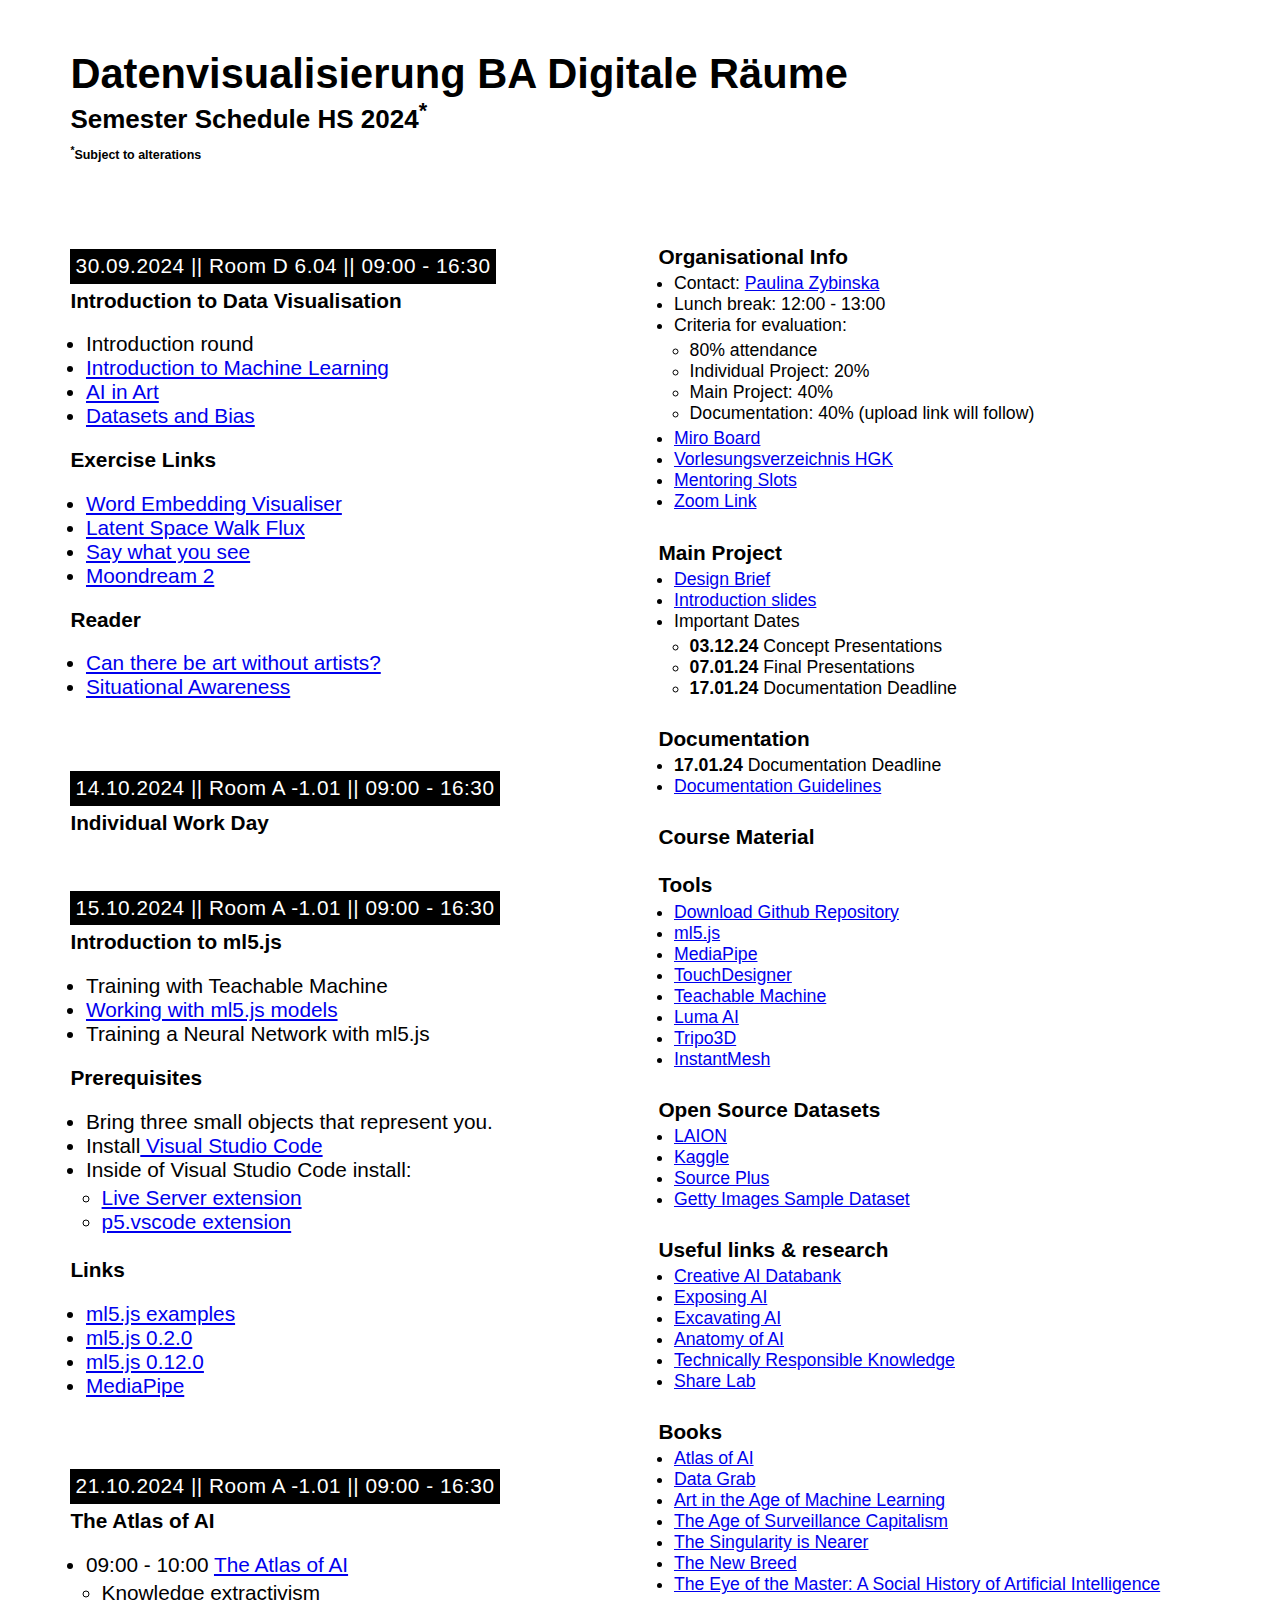
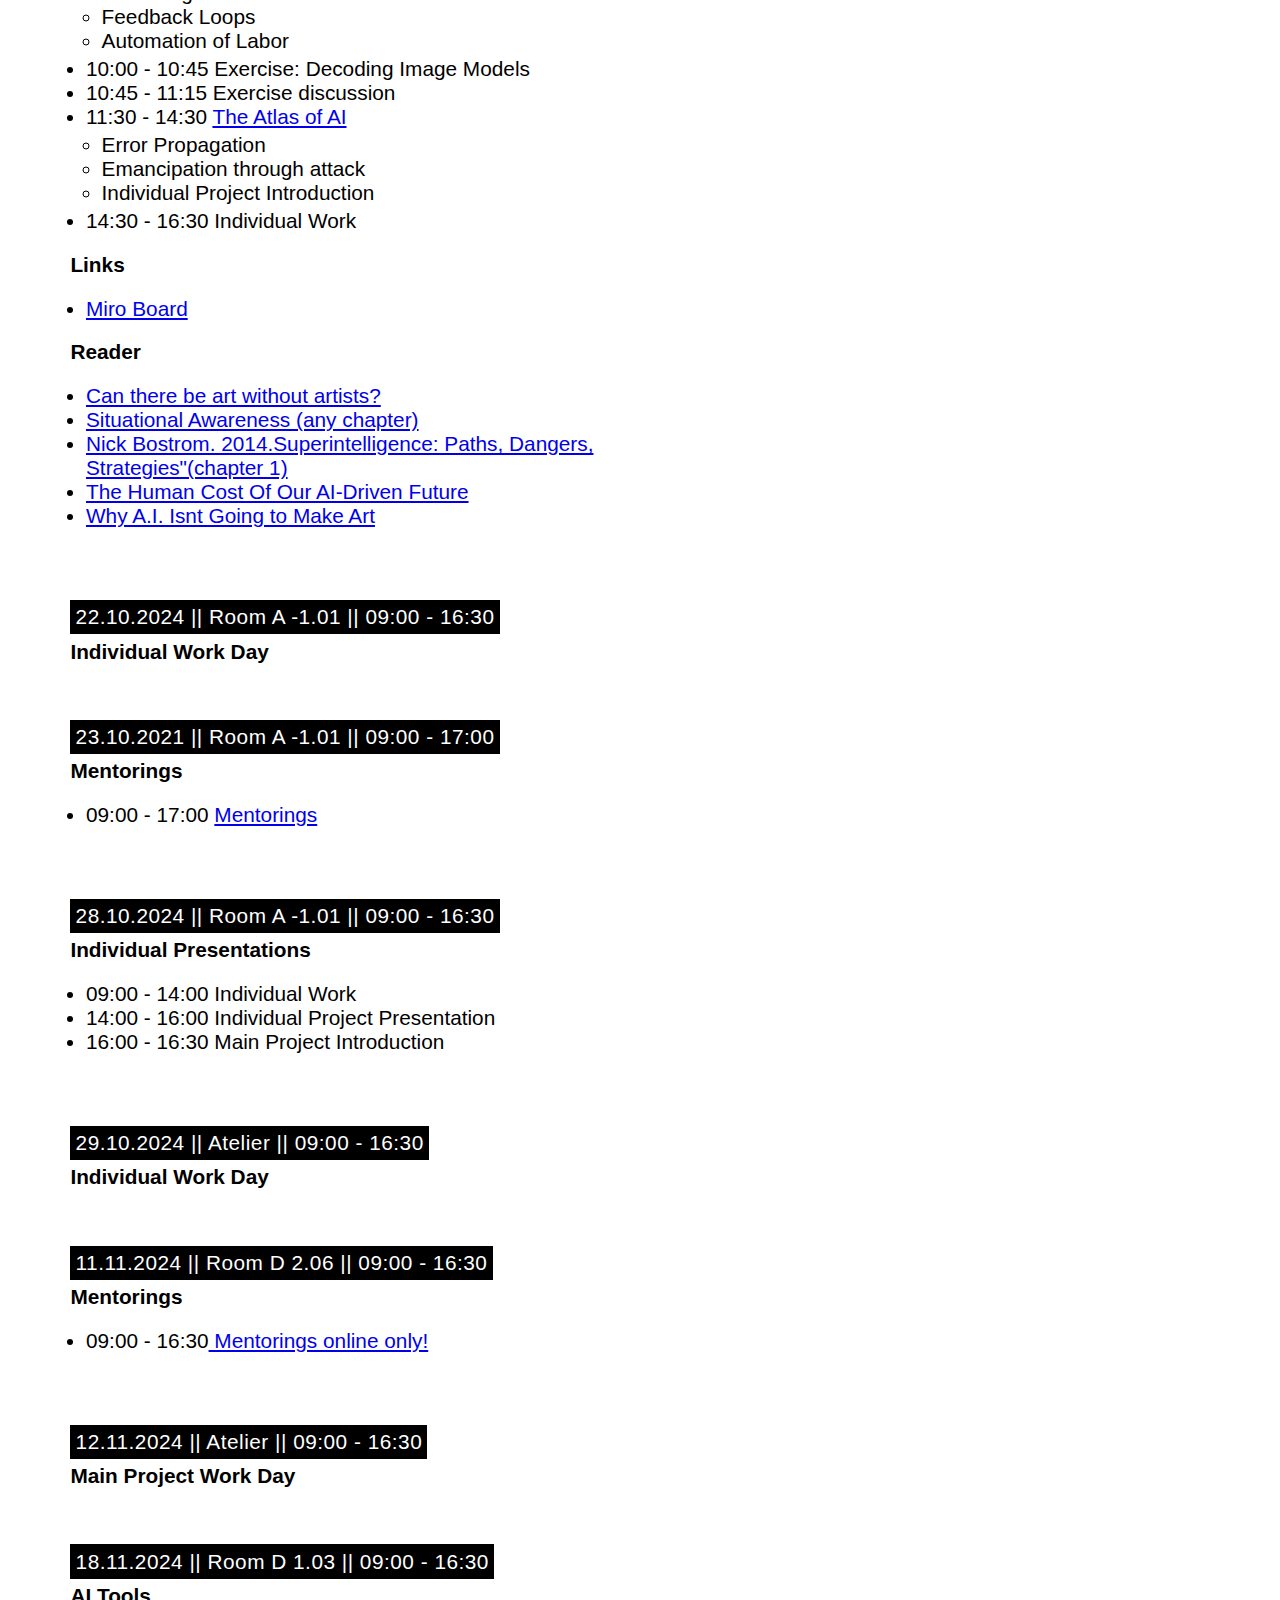
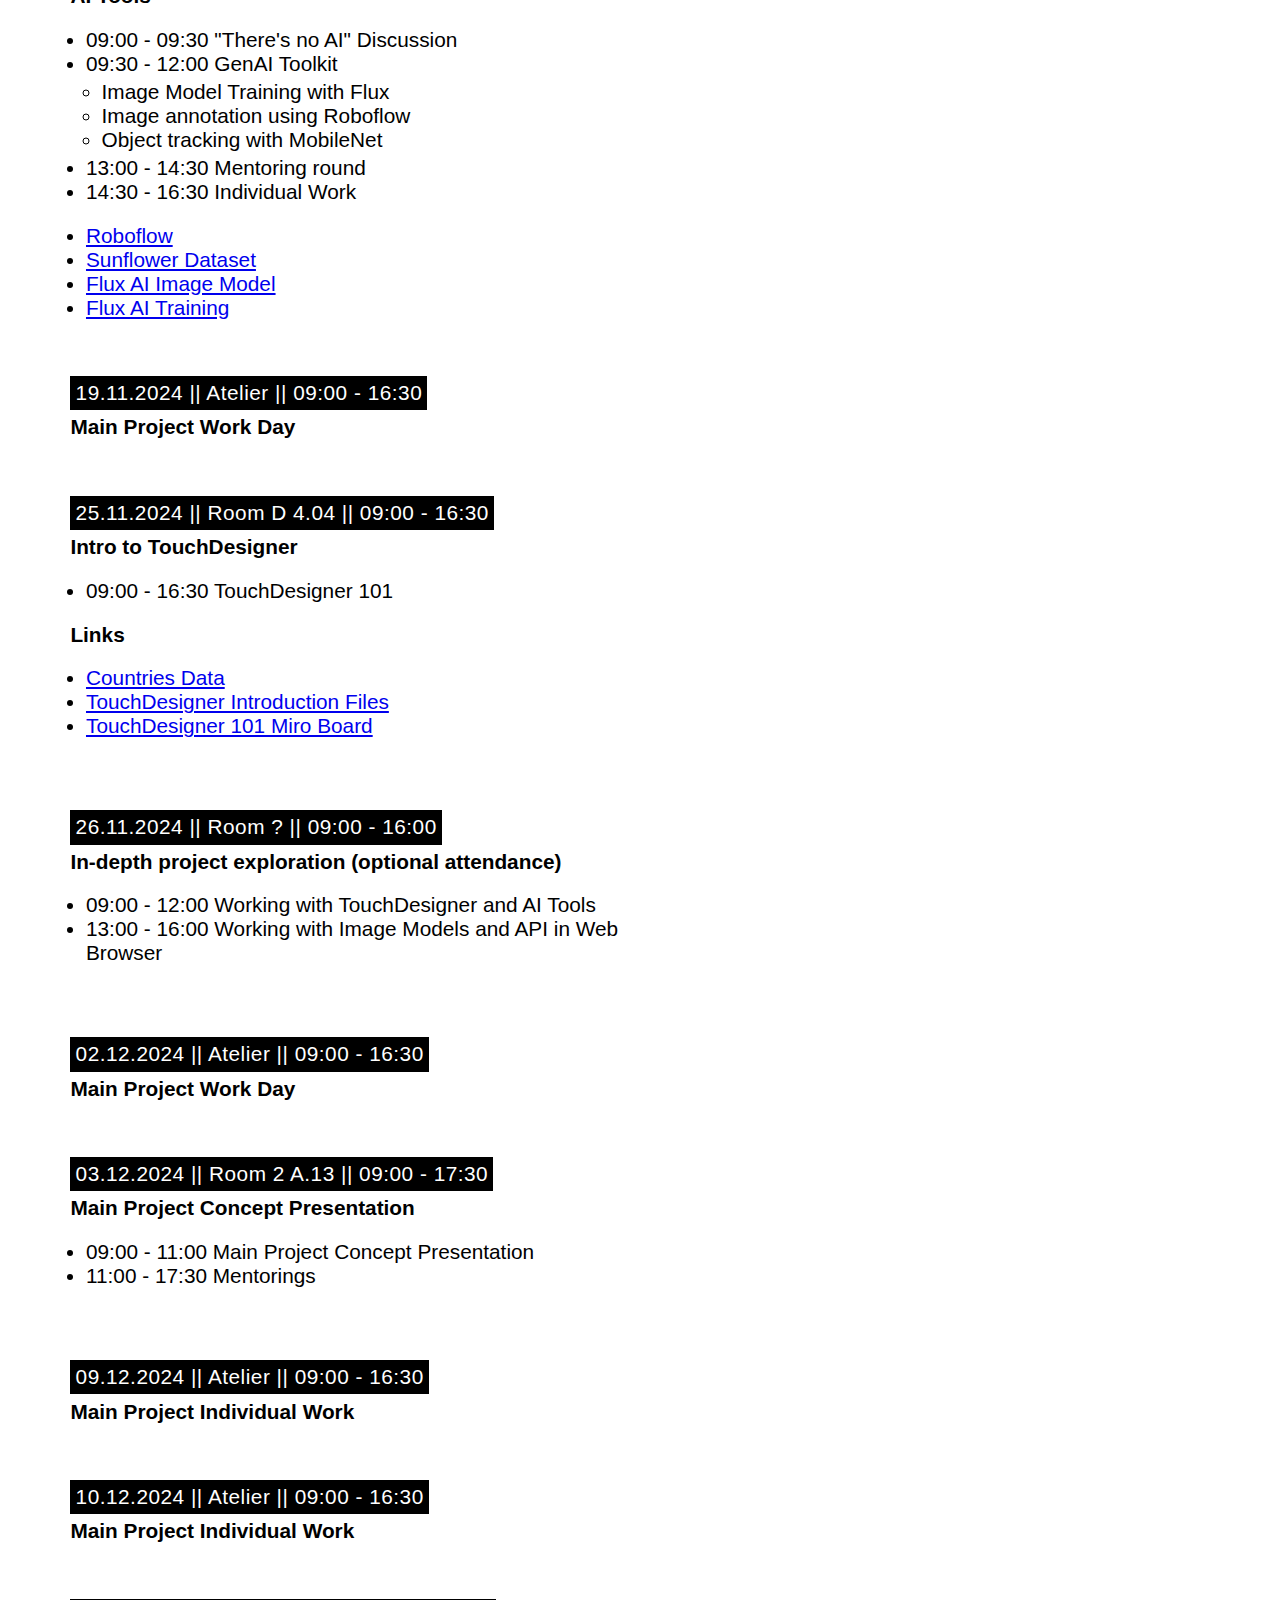
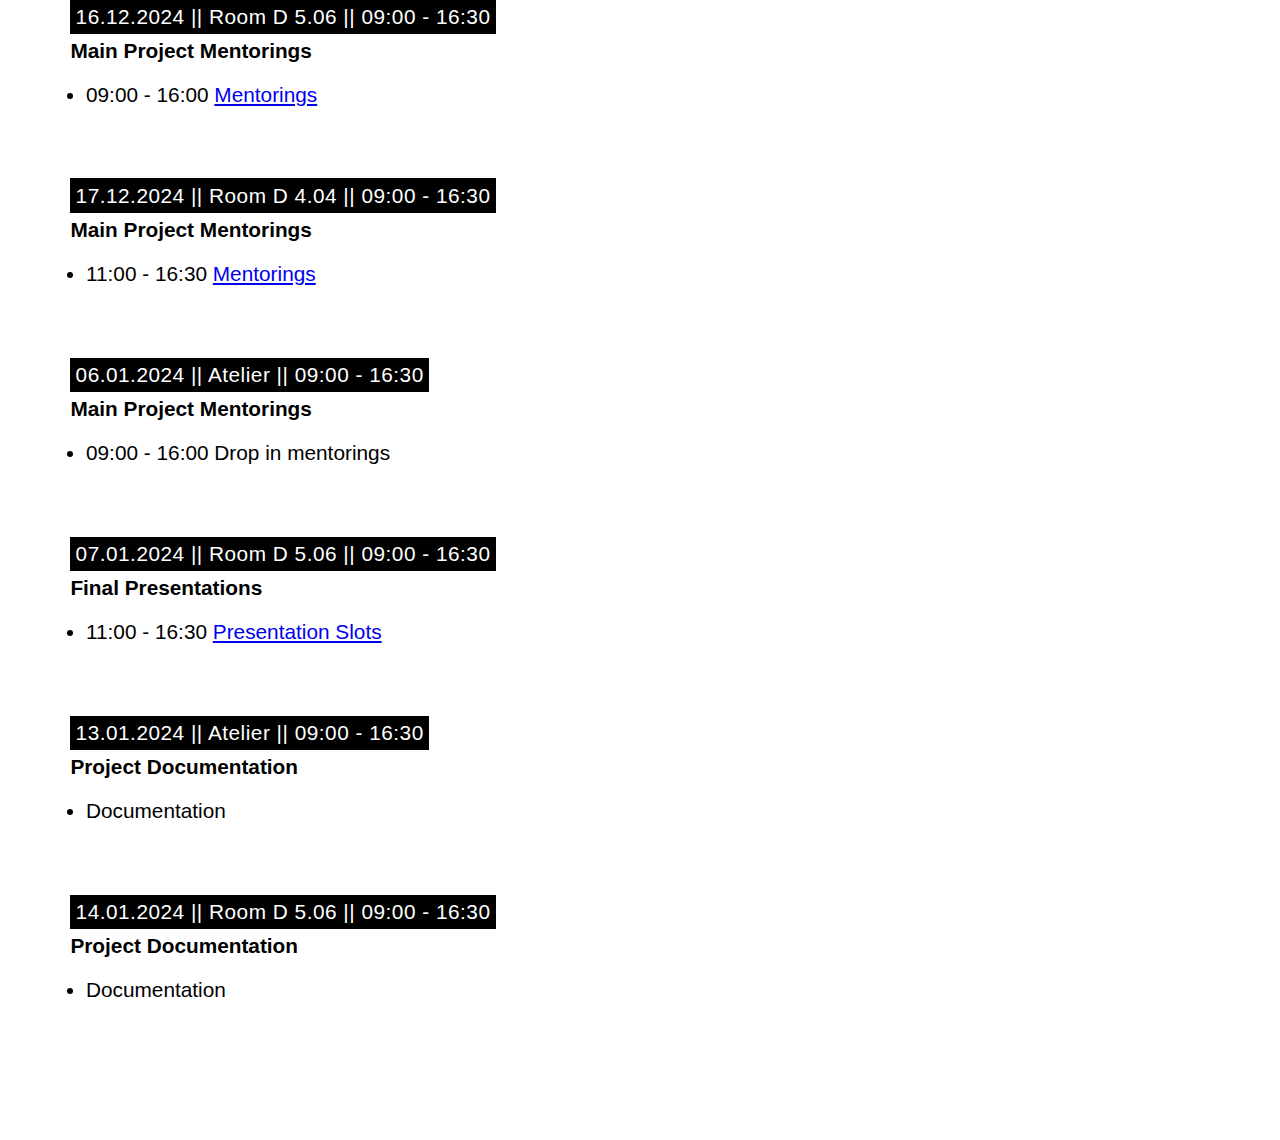
<file: index.html>
<!DOCTYPE html>
<html lang="en">

<head>
  <meta charset="UTF-8">
  <meta http-equiv="X-UA-Compatible" content="IE=edge">
  <meta name="viewport" content="width=device-width, initial-scale=1.0">
  <title>Datenvisualisierung HS 2024</title>
  <link rel="stylesheet" href="style.css">
</head>

<body>

  <header>
    <h2>Datenvisualisierung BA Digitale Räume</h2>
    <h1>Semester Schedule HS 2024<sup>*</sup></h1>
    <h5><sup>*</sup>Subject to alterations</h5>
  </header>

  <aside>
    <h4>Organisational Info</h4>
    <ul>
      <li>Contact: <a href="mailto:paulina.zybinska@fhnw.ch">Paulina Zybinska</a></li>
      <li>Lunch break: 12:00 - 13:00</li>
      <li>Criteria for evaluation:</li>
      <ul>
        <li>80% attendance</li>
        <li>Individual Project: 20%</li>
        <li>Main Project: 40% </li>
        <li>Documentation: 40% (upload link will follow)</li>
      </ul>
      <li><a href="https://miro.com/app/board/uXjVLQ519lc=/?share_link_id=682881167334">Miro Board</a></li>
      <li><a href="https://vorlesungsverzeichnis.hgk.fhnw.ch/module/3150">Vorlesungsverzeichnis HGK</a></li>
      <li><a href="https://docs.google.com/spreadsheets/d/1BhCeW2DsSMgLepoNEKT0oZxEw_DEvoAM47kIKcB7sW8/edit?usp=sharing"
          target="_blank">Mentoring Slots</a></li>
      <li><a href="https://zhdk.zoom.us/j/3792428731?pwd=Wmo3Q0VUOU42a0xyamcwNGtFZ1pXdz09" target="_blank">Zoom Link</a>
      </li>
    </ul>
    <br>

    <h4> Main Project </h4>
    <ul>
      <li><a href="https://docs.google.com/document/d/1mrj11y9Co0qXBgz9mLFu0ipV7PV3tDNOQxQeZIy5hF4/edit?usp=sharing"
          target="_blank">Design Brief</a></li>
      <li><a href="https://github.com/kratadata/Datenvisualisierung/blob/main/files/Main%20Project.pdf"
          target="_blank">Introduction slides</a></li>
      <li> Important Dates </li>
      <ul>
        <li><b>03.12.24</b> Concept Presentations </li>
        <li><b>07.01.24</b> Final Presentations </li>
        <li><b>17.01.24</b> Documentation Deadline </li>
      </ul>
    </ul>
    <br>

    <h4> Documentation </h4>
    <ul>
      <li><b>17.01.24</b> Documentation Deadline </li>
      <li><a href="https://docs.google.com/document/d/1zTHUmYtke7IjS2X7p_o56Bp6VyeLK4DYRrk6kR7nZg4/edit?usp=sharing" target="_blank"> Documentation Guidelines</a></li>
    </ul>
    <br>

    <h4>Course Material</h4>
    <br>
    <h3> Tools </h3>
    <ul>
      <li><a href="https://download-directory.github.io/">Download Github Repository</a></li>
      <li><a href="https://ml5js.org/" target="_blank">ml5.js</a></li>
      <li><a href="https://github.com/google-ai-edge/mediapipe" target="_blank">MediaPipe</a></li>
      <li><a href="https://www.touchdesigner.net/" target="_blank">TouchDesigner</a></li>
      <li><a href="https://www.teachablemachine.withgoogle.com/" target="_blank">Teachable Machine</a></li>
      <li><a href="https://lumalabs.ai/dream-machine" target="_blank">Luma AI</a></li>
      <li><a href="https://www.tripo3d.ai/" target="_blank">Tripo3D</a></li>
      <li><a href="https://huggingface.co/spaces/TencentARC/InstantMesh" target="_blank">InstantMesh</a></li>
    </ul>
    <br>
    <h3>Open Source Datasets</h3>
    <ul>
      <li><a href="https://laion.ai/" target="_blank">LAION</a></li>
      <li><a href="https://www.kaggle.com/datasets" target="_blank">Kaggle</a></li>
      <li><a href="https://source.plus" target="_blank">Source Plus</a></li>
      <li><a href="https://huggingface.co/datasets/GettyImages/Getty-Images-Sample-Dataset" target="_blank">Getty Images
          Sample Dataset</a></li>
    </ul>
    <br>
    <h3>Useful links & research</h3>
    <ul>
      <li><a href="https://creative-ai.org/" target="_blank">Creative AI Databank</a></li>
      <li><a href="https://exposing.ai/" target="_blank">Exposing AI</a></li>
      <li><a href="https://excavating.ai/" target="_blank">Excavating AI</a></li>
      <li><a href="https://anatomyof.ai/" target="_blank">Anatomy of AI</a></li>
      <li><a href="https://trk.network" target="_blank">Technically Responsible Knowledge</a></li>
      <li><a href="https://labs.rs/en/" target="_blank">Share Lab</a></li>
    </ul>
    <br>

    <h3>Books</h3>
    <ul>
      <li><a href="https://katecrawford.net/atlas" target="_blank">Atlas of AI</a></li>
      <li><a href="https://press.uchicago.edu/ucp/books/book/chicago/D/bo216184200.html" target="_blank">Data Grab</a>
      </li>
      <li><a href="https://mitpress.mit.edu/9780262046183/art-in-the-age-of-machine-learning/" target="_blank">Art in
          the Age of Machine Learning</a></li>
      <li><a href="https://en.wikipedia.org/wiki/The_Age_of_Surveillance_Capitalism" target="_blank">The Age of
          Surveillance Capitalism</a></li>
      <li><a href="https://en.wikipedia.org/wiki/The_Singularity_Is_Nearer" target="_blank">The Singularity is
          Nearer</a></li>
      <li><a href="https://www.penguin.co.uk/books/309409/the-new-breed-by-darling-kate/9780141988641"
          target="_blank">The New Breed</a></li>
      <li><a href="https://matteopasquinelli.com/the-eye-of-the-master/" target="_blank">The Eye of the Master: A Social
          History of Artificial Intelligence</a></li>
    </ul>
  </aside>


  <main>
    <section class="day">
      <p class="date">30.09.2024 || Room D 6.04 || 09:00 - 16:30</p>
      <h3>Introduction to Data Visualisation</h3>
      <ul class="description">
        <li>Introduction round</li>
        <li><a
            href="https://github.com/kratadata/Datenvisualisierung/blob/main/files/Intro%20to%20Machine%20Learning%202024_compressed.pdf"
            target="_blank">Introduction to Machine Learning</a></li>
        <li><a
            href="https://github.com/kratadata/Datenvisualisierung/blob/main/files/Art%20and%20AI%202024_compressed.pdf"
            target="_blank">AI in Art</a></li>
        <li><a
            href="https://github.com/kratadata/Datenvisualisierung/blob/main/files/Datasets%20%26%20Bias%202024_compressed.pdf"
            target="_blank">Datasets and Bias</a></li>
      </ul>

      <h3>Exercise Links</h3>
      <ul class="description">
        <li><a href="https://projector.tensorflow.org/" target="_blank">Word Embedding Visualiser</li>
        <li><a href="https://huggingface.co/spaces/kratadata/latentnavigation-flux" target="_blank">Latent Space Walk
            Flux</a></li>
        <li><a href="https://artsandculture.google.com/experiment/say-what-you-see/jwG3m7wQShZngw?hl=en"
            target="_blank">Say what you see</a></li>
        <li><a href="https://huggingface.co/spaces/vikhyatk/moondream2" target="_blank">Moondream 2</a></li>
      </ul>

      <h3>Reader</h3>
      <ul class="description">
        <li><a href="https://arxiv.org/abs/2209.07667" target="_blank">Can there be art without artists?</li>
        <li><a href="https://situational-awareness.ai/?ref=forourposterity.com" target="_blank">Situational
            Awareness</a></li>
      </ul>
    </section>

    <section class="day">
      <p class="date">14.10.2024 || Room A -1.01 || 09:00 - 16:30</p>
      <h3>Individual Work Day</h3>
    </section>

    <section class="day">
      <p class="date">15.10.2024 || Room A -1.01 || 09:00 - 16:30 </p>
      <h3>Introduction to ml5.js</h3>
      <ul class="description">
        <li>Training with Teachable Machine</li>
        <li><a href="https://github.com/kratadata/Datenvisualisierung/blob/main/files/MachineLearnigInTheWeb.pdf"
            target="_blank">Working with ml5.js models</a></li>
        <li>Training a Neural Network with ml5.js</li>
      </ul>
      <h3>Prerequisites</h3>
      <ul class="description">
        <li>Bring three small objects that represent you.</li>
        <li>Install<a href="https://code.visualstudio.com/" target="_blank"> Visual Studio Code</a></li>
        <li>Inside of Visual Studio Code install:
          <ul>
            <li><a href="https://marketplace.visualstudio.com/items?itemName=ritwickdey.LiveServer" target="_blank">Live
                Server extension</a></li>
            <li><a href="https://marketplace.visualstudio.com/items?itemName=samplavigne.p5-vscode"
                target="_blank">p5.vscode extension</a></li>
          </ul>
        </li>
      </ul>
      <h3>Links</h3>
      <ul class="description">
        <li><a href="https://github.com/kratadata/Datenvisualisierung/blob/main/code/ml5js" target="_blank">ml5.js
            examples</a></li>
        <li><a href="https://ml5js.org/" target="_blank">ml5.js 0.2.0</a></li>
        <li><a href="https://archive-docs.ml5js.org/" target="_blank">ml5.js 0.12.0</a></li>
        <li><a href="https://ai.google.dev/edge/mediapipe/solutions/guide" target="_blank">MediaPipe</a></li>
      </ul>
    </section>

    <section class="day">
      <p class="date">21.10.2024 || Room A -1.01 || 09:00 - 16:30</p>
      <h3>The Atlas of AI</h3>
      <ul class="description">
        <li>09:00 - 10:00 <a href="https://github.com/kratadata/Datenvisualisierung/blob/main/files/AtlasofAI.pdf">The
            Atlas of AI</a>
        </li>
        <ul>
          <li>Knowledge extractivism</li>
          <li>Feedback Loops</li>
          <li>Automation of Labor</li>
        </ul>
        <li>10:00 - 10:45 Exercise: Decoding Image Models</li>
        <li>10:45 - 11:15 Exercise discussion</li>
        <li>11:30 - 14:30 <a href="https://github.com/kratadata/Datenvisualisierung/blob/main/files/AtlasofAI.pdf">The
            Atlas of AI</a></li>
        <ul>
          <li>Error Propagation</li>
          <li>Emancipation through attack</li>
          <li>Individual Project Introduction</li>
        </ul>
        <li>14:30 - 16:30 Individual Work</li>
      </ul>

      <h3>Links</h3>
      <ul class="description">
        <li><a href="https://miro.com/app/board/uXjVLQ519lc=/?share_link_id=682881167334" target="_blank">Miro Board</a>
        </li>
      </ul>

      <h3>Reader</h3>
      <ul class="description">
        <li><a href="https://arxiv.org/abs/2209.07667" target="_blank">Can there be art without artists?</a></li>
        <li><a href="https://situational-awareness.ai/?ref=forourposterity.com" target="_blank">Situational Awareness
            (any chapter)</a></li>
        <li><a
            href="https://books.google.ch/books?id=7_H8AwAAQBAJ&pg=PA1&source=gbs_toc_r&cad=2#v=onepage&q&f=false">Nick
            Bostrom. 2014.Superintelligence: Paths, Dangers, Strategies"(chapter 1) </a></li>
        <li><a href="https://www.noemamag.com/the-human-cost-of-our-ai-driven-future/">The Human Cost Of Our AI-Driven
            Future</a></li>
        <li><a
            href="https://12ft.io/https://www.newyorker.com/culture/the-weekend-essay/why-ai-isnt-going-to-make-art">Why
            A.I. Isnt Going to Make Art</a></li>
      </ul>
    </section>

    <section class="day">
      <p class="date">22.10.2024 || Room A -1.01 || 09:00 - 16:30</p>
      <h3>Individual Work Day</h3>
    </section>

    <section class="day">
      <p class="date">23.10.2021 || Room A -1.01 || 09:00 - 17:00</p>
      <h3>Mentorings</h3>
      <ul class="description">
        <li>09:00 - 17:00 <a
            href="https://docs.google.com/spreadsheets/d/1BhCeW2DsSMgLepoNEKT0oZxEw_DEvoAM47kIKcB7sW8/edit?usp=sharing">Mentorings</a>
        </li>
      </ul>
    </section>

    <section class="day">
      <p class="date">28.10.2024 || Room A -1.01 || 09:00 - 16:30</p>
      <h3>Individual Presentations </h3>
      <ul class="description">
        <li>09:00 - 14:00 Individual Work</li>
        <li>14:00 - 16:00 Individual Project Presentation</li>
        <li>16:00 - 16:30 Main Project Introduction </li>
      </ul>
    </section>

    <section class="day">
      <p class="date">29.10.2024 || Atelier || 09:00 - 16:30</p>
      <h3>Individual Work Day</h3>
    </section>

    <section class="day">
      <p class="date">11.11.2024 || Room D 2.06 || 09:00 - 16:30</p>
      <h3>Mentorings</h3>
      <ul class="description">
        <li>09:00 - 16:30<a
            href="https://docs.google.com/spreadsheets/d/1BhCeW2DsSMgLepoNEKT0oZxEw_DEvoAM47kIKcB7sW8/edit?usp=sharing">
            Mentorings online only!</a></li>
      </ul>
    </section>

    <section class="day">
      <p class="date">12.11.2024 || Atelier || 09:00 - 16:30</p>
      <h3>Main Project Work Day</h3>
    </section>

    <section class="day">
      <p class="date">18.11.2024 || Room D 1.03 || 09:00 - 16:30</p>
      <h3>AI Tools</h3>
      <ul class="description">
        <li>09:00 - 09:30 "There's no AI" Discussion</li>
        <li>09:30 - 12:00 GenAI Toolkit</li>
        <ul>
          <li>Image Model Training with Flux</li>
          <li>Image annotation using Roboflow</a></li>
          <li>Object tracking with MobileNet</li>
        </ul>
        <li>13:00 - 14:30 Mentoring round</li>
        <li>14:30 - 16:30 Individual Work</li>
      </ul>
      <ul class="Links">
        <li><a href="https://app.roboflow.com/">Roboflow</a></li>
        <li><a href="https://github.com/kratadata/Datenvisualisierung/blob/main/files/sunflowers.zip"
            target="_blank">Sunflower Dataset</a></li>
        <li><a href="https://huggingface.co/spaces/kratadata/fhnw-datvis" target="_blank">Flux AI Image Model</a></li>
        <li><a href="https://replicate.com/ostris/flux-dev-lora-trainer/train" target="_blank">Flux AI Training</a></li>
      </ul>
    </section>

    <section class="day">
      <p class="date">19.11.2024 || Atelier || 09:00 - 16:30</p>
      <h3>Main Project Work Day</h3>
    </section>

    <section class="day">
      <p class="date"> 25.11.2024 || Room D 4.04 || 09:00 - 16:30</p>
      <h3>Intro to TouchDesigner</h3>
      <ul class="description">
        <li>09:00 - 16:30 TouchDesigner 101</li>
      </ul>
      <h3>Links</h3>
      <ul class="description">
        <li><a href="https://github.com/kratadata/Datenvisualisierung/blob/main/files/countries.csv"
            target="_blank">Countries Data</a></li>
        <li><a href="https://www.swisstransfer.com/d/08a016d7-f68e-416a-8281-227b6babcc13" target="_blank">TouchDesigner
            Introduction Files</a></li>
        <li><a href="https://miro.com/app/board/uXjVLbJmy1c=/?share_link_id=428573432868" target="_blank">TouchDesigner
            101 Miro Board</a></li>
      </ul>
    </section>

    <section class="day">
      <p class="date">26.11.2024 || Room ? || 09:00 - 16:00</p>
      <h3>In-depth project exploration (optional attendance)</h3>
      <ul class="description">
        <li>09:00 - 12:00 Working with TouchDesigner and AI Tools</li>
        <li>13:00 - 16:00 Working with Image Models and API in Web Browser</li>
      </ul>
    </section>

    <section class="day">
      <p class="date">02.12.2024 || Atelier || 09:00 - 16:30</p>
      <h3>Main Project Work Day</h3>
    </section>

    <section class="day">
      <p class="date">03.12.2024 || Room 2 A.13 || 09:00 - 17:30</p>
      <h3>Main Project Concept Presentation</h3>
      <ul class="description">
        <li>09:00 - 11:00 Main Project Concept Presentation</li>
        <li>11:00 - 17:30 Mentorings</li>
      </ul>
    </section>

    <section class="day">
      <p class="date">09.12.2024 || Atelier || 09:00 - 16:30</p>
      <h3>Main Project Individual Work</h3>
    </section>

    <section class="day">
      <p class="date">10.12.2024 || Atelier || 09:00 - 16:30</p>
      <h3>Main Project Individual Work </h3>
    </section>

    <section class="day">
      <p class="date">16.12.2024 || Room D 5.06 || 09:00 - 16:30</p>
      <h3>Main Project Mentorings</h3>
      <ul class="description">
        <li>09:00 - 16:00 <a
            href="https://docs.google.com/spreadsheets/d/1BhCeW2DsSMgLepoNEKT0oZxEw_DEvoAM47kIKcB7sW8/edit?usp=sharing">Mentorings</a>
        </li>
      </ul>
    </section>

    <section class="day">
      <p class="date">17.12.2024 || Room D 4.04 || 09:00 - 16:30</p>
      <h3>Main Project Mentorings</h3>
      <ul class="description">
        <li>11:00 - 16:30 <a
            href="https://docs.google.com/spreadsheets/d/1BhCeW2DsSMgLepoNEKT0oZxEw_DEvoAM47kIKcB7sW8/edit?usp=sharing">Mentorings</a>
        </li>
      </ul>
    </section>

    <section class="day">
      <p class="date">06.01.2024 || Atelier || 09:00 - 16:30</p>
      <h3>Main Project Mentorings</h3>
      <ul class="description">
        <li>09:00 - 16:00 Drop in mentorings</li>
      </ul>
    </section>

    <section class="day">
      <p class="date">07.01.2024 || Room D 5.06 || 09:00 - 16:30</p>
      <h3>Final Presentations</h3>
      <ul class="description">
        <li>11:00 - 16:30 <a
            href="https://docs.google.com/spreadsheets/d/1BhCeW2DsSMgLepoNEKT0oZxEw_DEvoAM47kIKcB7sW8/edit?usp=sharing">Presentation
            Slots</a></li>
      </ul>
    </section>

    <section class="day">
      <p class="date">13.01.2024 || Atelier || 09:00 - 16:30</p>
      <h3>Project Documentation</h3>
      <ul class="description">
        <li>Documentation </li>
      </ul>
    </section>

    <section class="day">
      <p class="date">14.01.2024 || Room D 5.06 || 09:00 - 16:30</p>
      <h3>Project Documentation</h3>
      <ul class="description">
        <li>Documentation</li>
      </ul>
    </section>

  </main>

</body>

</html>
</file>
<file: style.css>
@import url("https://fonts.googleapis.com/css2?family=Jost:ital,wght@0,100..900;1,100..900&display=swap");

:root {
  font-family: -apple-system, BlinkMacSystemFont, "Segoe UI", Roboto, Oxygen,
    Ubuntu, Cantarell, "Open Sans", "Helvetica Neue", sans-serif;
  font-size: 100%;
  --bg-col: rgb(255, 255, 255);
  --fg-col: rgb(0, 0, 0);
  --inverse-fg:black;
  --inverse-bg:white;
}

body {
  padding: 1rem;
  color: var(--fg-col);
  background-color: var(--bg-col);
}

header,
aside {
  margin-bottom: 2.5rem;
}
aside p,
aside li {
  font-size: 0.85rem;
}


h1 {
  font-size: 1.25rem;
  margin: 0 0 0.5rem;
}

h2 {
  font-size:2rem;
  margin: 0;
}

h3 {
  font-size: unset;
  margin: unset;
}

h4 {
  font-size: unset;
  margin: unset;
}

h5{
  font-size: 0.6rem;
  margin: unset;
}

ul {
  padding-left: 0.75rem;
}

ul,
p {
  margin: 0.2rem 0;
}

.day {
  margin-bottom: 2.5rem;
}

.current-day {
  margin-bottom: 2.5rem;
  outline-style: solid; 
  outline-width: 0.15rem;
  outline-offset: .6rem;
  outline-color: var(--header);
}

.date {
  background: var(--inverse-fg);
  color: var(--inverse-bg);
  padding: 0.25rem;
  display: inline-block;
  letter-spacing: 0.5px;
  margin-bottom: 0.25rem;
}

.description {
    padding-top: 0.75rem;
    padding-bottom: 0.75rem;
}


@media (min-width: 700px) {
  :root {
    font-size: 130%;
  }
  body {
    padding: 2rem 5% 3rem 3rem;
    display: grid;
    grid-gap: 4rem 3vw;
    grid-template-columns: 1fr 1fr;
    grid-template-rows: auto auto auto;
  }

  header,
  footer,
  main,
  aside {
    margin: 0;
  }
  header {
    grid-row: 1/2;
  }
  header,
  footer {
    grid-column: 1/-1;
  }
  main {
    grid-column: 1/2;
    grid-row: 2/-1;
  }
  aside {
    grid-column: 2/-1;
    grid-row: 2/-1;
    align-self: start;
  }
}

@media (prefers-color-scheme: dark) {
  :root {
    font-family: "Jost";
    --header: hsl(238, 100%, 50%);
    letter-spacing: 0.5px;
    font-weight: 400;
  }
  h3 {
    color: var(--header);
  }
  h2, h4 {
    color: var(--inverse-bg);
    background: var(--inverse-fg);
  }
  aside {
    padding: 0.25rem 0.5rem;
  }
  h1,
  h2,
  h3,
  h4,
  h5{
    font-weight: unset;
  }
  a{
    color: var(--fg-col);
  }
}
</file>
